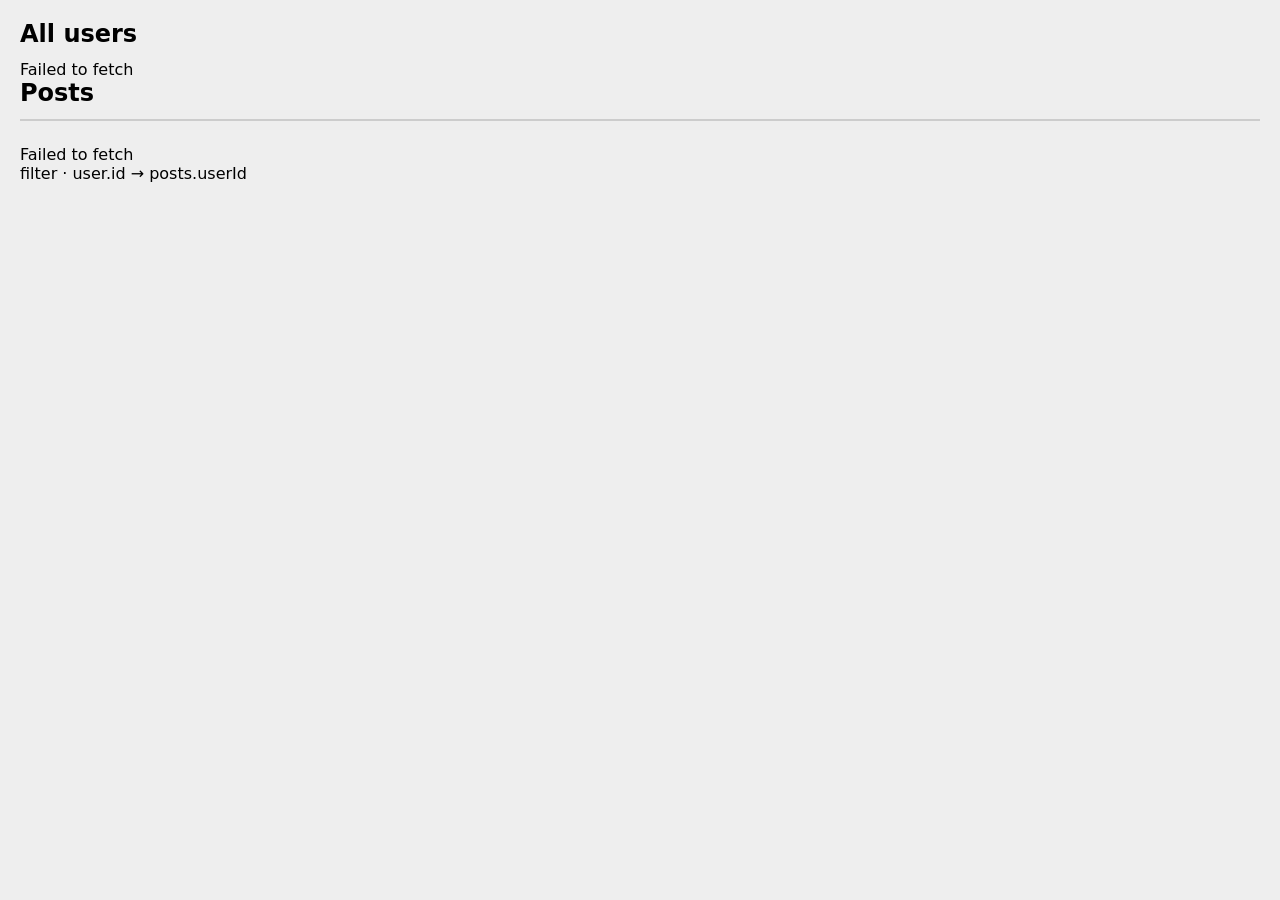
<file: index.html>
<!DOCTYPE html>
<html lang="en">
<head>
    <meta charset="UTF-8">
    <meta name="viewport" content="width=device-width, initial-scale=1.0, viewport-fit=cover">
    <title>User Posts | Black & White</title>
    <link rel="stylesheet" href="Style.css">
</head>
<body>
<div class="dashboard">
    <div class="app-grid">
        <div class="users-panel">
            <div class="users-header">
                <h2>All users</h2>
            </div>
            <ul class="user-list" id="userListContainer"></ul>
        </div>
        <div class="posts-panel">
            <div class="posts-header">
                <h2 id="postsHeaderTitle">Posts</h2>
            </div>
            <div id="postsContainer" class="posts-container">
                <div class="empty-message">Select a user to view posts</div>
            </div>
        </div>
    </div>
    <footer>filter · user.id → posts.userId</footer>
</div>

<script>

    const USERS_API = 'https://jsonplaceholder.typicode.com/users';
    const POSTS_API = 'https://jsonplaceholder.typicode.com/posts';


    const userListEl = document.getElementById('userListContainer');
    const postsContainer = document.getElementById('postsContainer');
    const postsHeaderTitle = document.getElementById('postsHeaderTitle');


    function escapeHtml(str) {
        return str.replace(/[&<>]/g, function(m) {
            if (m === '&') return '&amp;';
            if (m === '<') return '&lt;';
            if (m === '>') return '&gt;';
            return m;
        });
    }


    async function fetchUsers() {
        const response = await fetch(USERS_API);
        if (!response.ok) {
            throw new Error(`Failed to fetch users: ${response.status}`);
        }
        return await response.json();
    }


    async function fetchPosts() {
        const response = await fetch(POSTS_API);
        if (!response.ok) {
            throw new Error(`Failed to fetch posts: ${response.status}`);
        }
        return await response.json();
    }


    function getPostsByUserId(posts, userId) {
        return posts.filter(post => post.userId === userId);
    }


    function renderPostsForUser(posts, userId, userName) {
        const filteredPosts = getPostsByUserId(posts, userId);
        postsHeaderTitle.innerHTML = `Posts by <span>${escapeHtml(userName)}</span>  ·  ${filteredPosts.length} entries`;

        if (!filteredPosts.length) {
            postsContainer.innerHTML = `<div class="empty-message">No posts written by this user</div>`;
            return;
        }

        const postsHTML = filteredPosts.map(post => `
            <div class="post-card">
                <div class="post-title">${escapeHtml(post.title)}</div>
                <div class="post-body">${escapeHtml(post.body)}</div>
            </div>
        `).join('');

        postsContainer.innerHTML = postsHTML;
    }


    function buildUserList(users, posts) {
        userListEl.innerHTML = '';

        users.forEach(user => {
            const userPostsCount = getPostsByUserId(posts, user.id).length;
            const li = document.createElement('li');
            li.className = 'user-item';
            li.setAttribute('data-user-id', user.id);
            li.setAttribute('data-user-name', user.name);

            li.innerHTML = `
                <span class="user-name">${escapeHtml(user.name)}</span>
                <span class="post-count">${userPostsCount} posts</span>
            `;

            li.addEventListener('click', (e) => {
                e.stopPropagation();
                document.querySelectorAll('.user-item').forEach(item => item.classList.remove('active'));
                li.classList.add('active');
                renderPostsForUser(posts, user.id, user.name);
            });

            userListEl.appendChild(li);
        });


        if (users.length > 0 && userListEl.firstChild) {
            userListEl.firstChild.classList.add('active');
            renderPostsForUser(posts, users[0].id, users[0].name);
        }
    }


    function showLoading() {
        userListEl.innerHTML = '<div class="loading-message">Loading users...</div>';
        postsContainer.innerHTML = '<div class="empty-message">Loading posts...</div>';
    }

    function showError(message) {
        userListEl.innerHTML = `<div class="error-message">${escapeHtml(message)}</div>`;
        postsContainer.innerHTML = `<div class="error-message">${escapeHtml(message)}</div>`;
    }


    async function init() {
        showLoading();
        try {

            const [users, posts] = await Promise.all([fetchUsers(), fetchPosts()]);

            if (!users.length) {
                throw new Error('No users data received');
            }
            if (!posts.length) {
                throw new Error('No posts data received');
            }

            buildUserList(users, posts);
        } catch (error) {
            console.error('Initialization error:', error);
            showError(error.message || 'Failed to load data. Please try again later.');
        }
    }


    init();
</script>
</body>
</html>
</file>
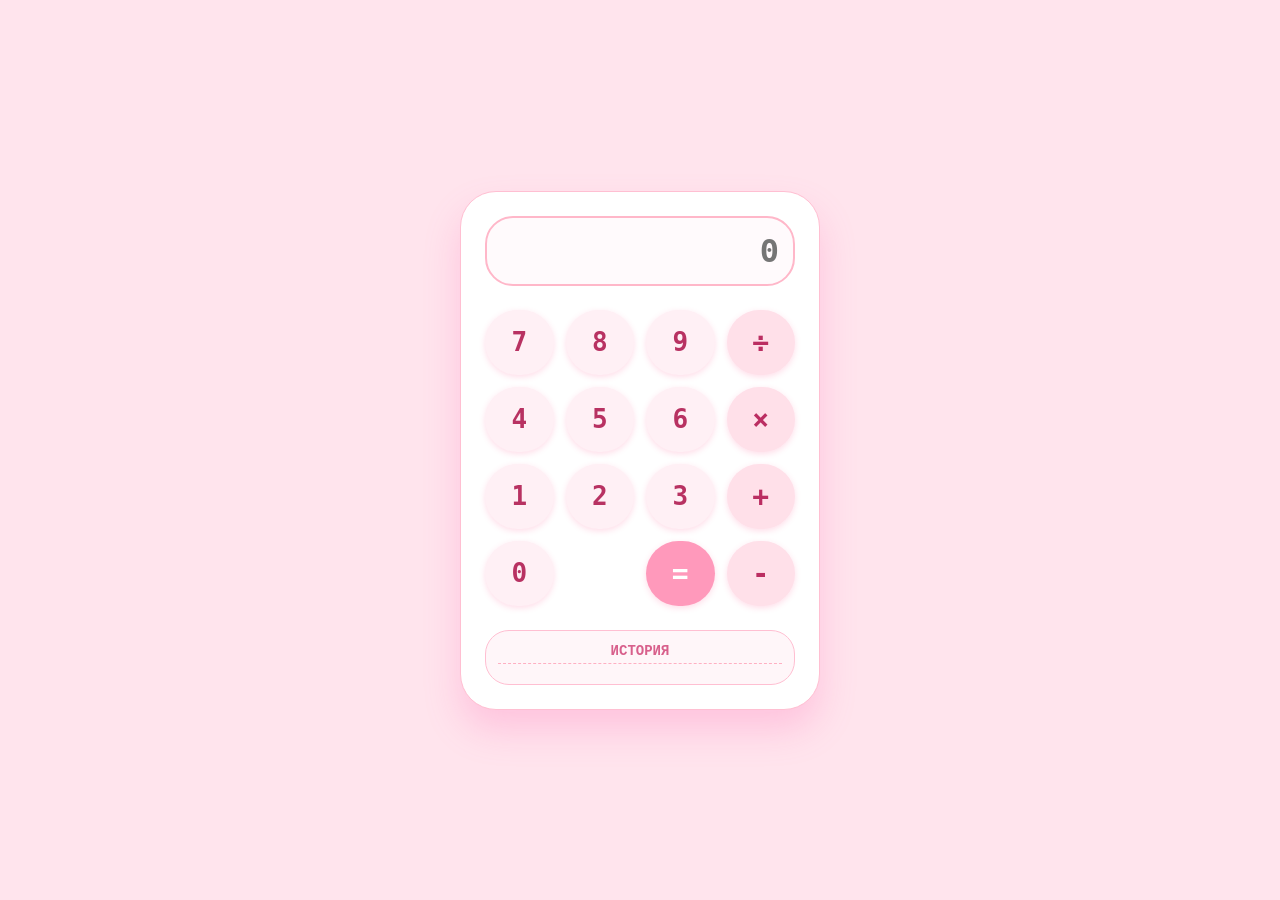
<file: lab 2/Калькулятор.html>
<!DOCTYPE html>
<html lang="ru">
<head>
    <meta charset="UTF-8">
    <meta name="viewport" content="width=device-width, initial-scale=1.0">
    <title>Розово-белый калькулятор</title>
    <style>
        * {
            box-sizing: border-box;
            user-select: none;
        }
        body {
            background: #ffe4ed;
            display: flex;
            justify-content: center;
            align-items: center;
            min-height: 100vh;
            font-family: 'Segoe UI', 'Courier New', monospace;
            margin: 0;
            padding: 20px;
        }
        .calculator {
            background: #ffffff;
            border-radius: 36px;
            box-shadow: 0 20px 35px rgba(255, 105, 180, 0.25);
            padding: 24px;
            width: 360px;
            border: 1px solid #ffbfd2;
        }
        .display {
            margin-bottom: 24px;
        }
        #inputDisplay {
            width: 100%;
            background: #fffafc;
            border: 2px solid #ffb7c9;
            color: #c9386b;
            font-size: 32px;
            font-weight: bold;
            padding: 14px;
            text-align: right;
            border-radius: 28px;
            outline: none;
            font-family: monospace;
        }
        .buttons {
            display: grid;
            grid-template-columns: repeat(4, 1fr);
            gap: 12px;
            margin-bottom: 24px;
        }
        button {
            background: #fff0f5;
            border: none;
            color: #b83262;
            font-size: 26px;
            font-weight: bold;
            padding: 16px 0;
            border-radius: 60px;
            cursor: pointer;
            transition: 0.05s linear;
            box-shadow: 0 2px 6px rgba(255, 80, 140, 0.2);
            font-family: monospace;
        }
        button:active {
            transform: scale(0.96);
            background: #ffe2ed;
        }
        .operator {
            background: #ffe0e9;
            color: #bb2e62;
            font-size: 28px;
        }
        .equals {
            background: #ff99bb;
            color: white;
            font-size: 28px;
        }
        .history {
            background: #fff6f9;
            border: 1px solid #ffbfd2;
            border-radius: 24px;
            padding: 12px;
            max-height: 180px;
            overflow-y: auto;
        }
        .history-title {
            color: #d8608c;
            text-align: center;
            font-weight: bold;
            margin: 0 0 8px 0;
            font-size: 14px;
            border-bottom: 1px dashed #ffb0c3;
            padding-bottom: 4px;
        }
        .history-list {
            font-size: 13px;
            color: #a53f66;
            font-family: monospace;
        }
        .history-list div {
            background: #ffffffc9;
            margin: 5px 0;
            padding: 6px 10px;
            border-radius: 30px;
            border-left: 3px solid #ff80a5;
        }
        .hidden {
            visibility: hidden;
            pointer-events: none;
        }
    </style>
</head>
<body>
<div class="calculator">
    <div class="display">
        <input type="text" id="inputDisplay" placeholder="0" value="">
    </div>
    <div class="buttons">
        <button class="digit" data-digit="7">7</button>
        <button class="digit" data-digit="8">8</button>
        <button class="digit" data-digit="9">9</button>
        <button class="operator" data-op="/">÷</button>

        <button class="digit" data-digit="4">4</button>
        <button class="digit" data-digit="5">5</button>
        <button class="digit" data-digit="6">6</button>
        <button class="operator" data-op="*">×</button>

        <button class="digit" data-digit="1">1</button>
        <button class="digit" data-digit="2">2</button>
        <button class="digit" data-digit="3">3</button>
        <button class="operator" data-op="+">+</button>

        <button class="digit" data-digit="0">0</button>
        <div class="hidden"></div>
        <button class="equals" id="equalBtn">=</button>
        <button class="operator" data-op="-">-</button>
    </div>
    <div class="history">
        <div class="history-title"> ИСТОРИЯ </div>
        <div id="historyContainer" class="history-list"></div>
    </div>
</div>
<script>
    const inputField = document.getElementById('inputDisplay');
    const historyDiv = document.getElementById('historyContainer');
    const equalBtn = document.getElementById('equalBtn');

    function addToHistory(expression, result) {
        const line = document.createElement('div');
        line.textContent = expression + ' = ' + result;
        historyDiv.appendChild(line);
        historyDiv.scrollTop = historyDiv.scrollHeight;
    }

    function computeExpression(expr) {
        try {
            let safeExpr = expr.replace(/×/g, '*').replace(/÷/g, '/');
            let result = eval(safeExpr);
            if (isNaN(result) || !isFinite(result)) throw new Error();
            return result;
        } catch (e) {
            return 'Ошибка';
        }
    }

    function evaluateAndStore() {
        let expr = inputField.value.trim();
        if (expr === '') return;
        let res = computeExpression(expr);
        if (res !== 'Ошибка') {
            addToHistory(expr, res);
            inputField.value = res;
        } else {
            addToHistory(expr, 'Ошибка');
            inputField.value = '';
        }
    }

    document.querySelectorAll('.digit').forEach(btn => {
        btn.addEventListener('click', () => {
            let digit = btn.getAttribute('data-digit');
            inputField.value += digit;
        });
    });

    document.querySelectorAll('.operator').forEach(btn => {
        btn.addEventListener('click', () => {
            let op = btn.getAttribute('data-op');
            let lastChar = inputField.value.slice(-1);
            if (lastChar === '+' || lastChar === '-' || lastChar === '*' || lastChar === '/') {
                inputField.value = inputField.value.slice(0, -1) + op;
            } else {
                inputField.value += op;
            }
        });
    });

    equalBtn.addEventListener('click', evaluateAndStore);

    inputField.addEventListener('keypress', (e) => {
        if (e.key === 'Enter') {
            e.preventDefault();
            evaluateAndStore();
        }
    });
</script>
</body>
</html>
</file>
<file: Style.css>
* {
    margin: 0;
    padding: 0;
    box-sizing: border-box;
}

body {
    font-family: system-ui, -apple-system, 'Segoe UI', Roboto, sans-serif;
    background: #eeeeee;
    padding: 20px;
}

.container {
    max-width: 1200px;
    margin: 0 auto;
    background: white;
    border-radius: 16px;
    box-shadow: 0 4px 12px rgba(0,0,0,0.1);
    display: flex;
    flex-wrap: wrap;
    overflow: hidden;
}

.users-sidebar {
    width: 260px;
    background: #fafafa;
    border-right: 1px solid #cccccc;
    padding: 20px 0 20px 0;
}

.users-sidebar h2 {
    font-size: 1.4rem;
    padding: 0 20px 16px 20px;
    border-bottom: 2px solid #cccccc;
    color: #111111;
}

.user-list {
    list-style: none;
    margin-top: 12px;
}

.user-item {
    padding: 14px 20px;
    cursor: pointer;
    border-left: 3px solid transparent;
    transition: background 0.2s, border-color 0.2s;
}

.user-item:hover {
    background: #e0e0e0;
}

.user-item.active {
    background: #d0d0d0;
    border-left-color: #333333;
}

.user-item strong {
    font-size: 1rem;
    color: #1a1a1a;
}

.user-item small {
    color: #555555;
    font-size: 0.75rem;
}

.posts-main {
    flex: 1;
    padding: 20px 24px;
    background: white;
}

.posts-header {
    display: flex;
    justify-content: space-between;
    align-items: baseline;
    border-bottom: 2px solid #cccccc;
    padding-bottom: 12px;
    margin-bottom: 24px;
}

.posts-header h3 {
    font-size: 1.5rem;
    font-weight: 600;
    color: #111111;
}

#postsCount {
    background: #eaeaea;
    padding: 4px 12px;
    border-radius: 30px;
    font-size: 0.8rem;
    font-weight: 500;
    color: #333333;
}

.posts-container {
    display: flex;
    flex-direction: column;
    gap: 20px;
    max-height: 65vh;
    overflow-y: auto;
    padding-right: 8px;
}

.post-card {
    background: #ffffff;
    border: 1px solid #cccccc;
    border-radius: 20px;
    transition: box-shadow 0.2s;
}

.post-card:hover {
    box-shadow: 0 6px 14px rgba(0, 0, 0, 0.08);
}

.post-header {
    background: #f5f5f5;
    padding: 12px 20px;
    border-bottom: 1px solid #cccccc;
    font-weight: 600;
    color: #222222;
    font-size: 0.9rem;
    border-radius: 20px 20px 0 0;
}

.post-title {
    font-weight: 700;
    font-size: 1.1rem;
    padding: 18px 20px 8px 20px;
    color: #111111;
    text-transform: capitalize;
}

.post-body {
    padding: 0 20px 20px 20px;
    color: #333333;
    line-height: 1.5;
    font-size: 0.95rem;
}

.placeholder {
    text-align: center;
    color: #666666;
    padding: 40px 20px;
    background: #fafafa;
    border-radius: 24px;
    font-style: italic;
}

@media (max-width: 640px) {
    .container {
        flex-direction: column;
    }
    .users-sidebar {
        width: 100%;
        border-right: none;
        border-bottom: 1px solid #cccccc;
    }
    .posts-main {
        padding: 16px;
    }
    .post-title {
        font-size: 1rem;
    }
}
</file>
